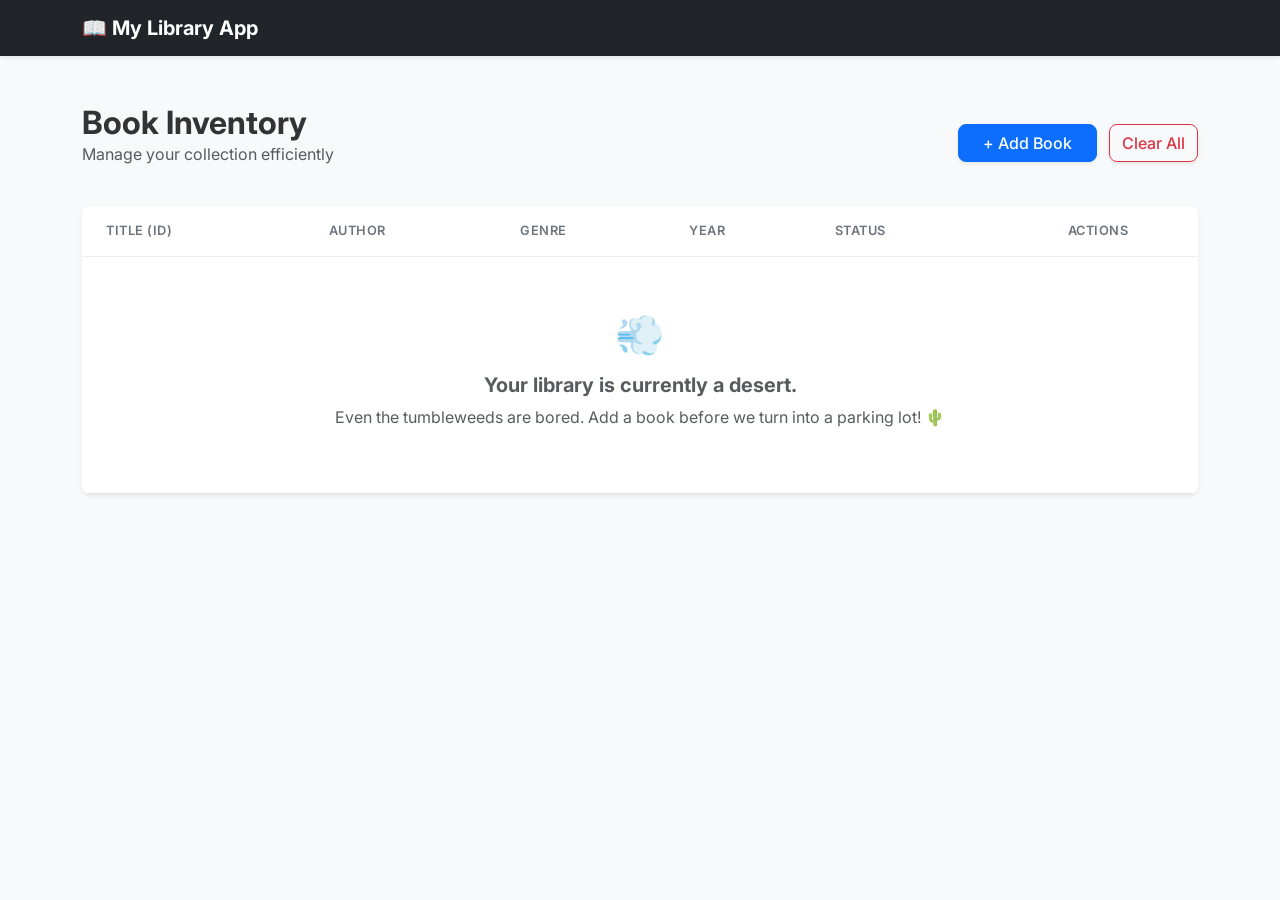
<file: LibraryManagement-main/LibraryManagement/index.html>
<!DOCTYPE html>
<html lang="en">

<head>
    <meta charset="UTF-8">
    <meta name="viewport" content="width=device-width, initial-scale=1.0">
    <title>Library Management System</title>
    <link href="https://fonts.googleapis.com/css2?family=Inter:wght@400;600&display=swap" rel="stylesheet">
    <link href="https://cdn.jsdelivr.net/npm/bootstrap@5.3.0/dist/css/bootstrap.min.css" rel="stylesheet">
    <link rel="stylesheet" href="index.css">
</head>

<body>
    <nav class="navbar navbar-expand-lg navbar-dark bg-dark shadow-sm mb-5">
        <div class="container">
            <a class="navbar-brand fw-bold" href="index.html">
                📖 My Library App
            </a>
        </div>
    </nav>

    <div class="container">
        <div class="d-flex justify-content-between align-items-center mb-4">
            <div>
                <h2 class="fw-bold mb-0">Book Inventory</h2>
                <p class="text-muted">Manage your collection efficiently</p>
            </div>
            <div>
                <a class="btn btn-primary px-4 shadow-sm" href="add-book.html">+ Add Book</a>
                <button class="btn btn-outline-danger ms-2 shadow-sm" id="clearAllBtn">Clear All</button>
            </div>
        </div>

        <div class="card border-0 shadow-sm rounded-3 overflow-hidden">
            <div class="table-responsive">
                <table class="table table-hover align-middle mb-0" id="booksTable">
                    <thead class="bg-light">
                        <tr>
                            <th class="ps-4">Title (ID)</th>
                            <th>Author</th>
                            <th>Genre</th>
                            <th>Year</th>
                            <th>Status</th>
                            <th class="text-center">Actions</th>
                        </tr>
                    </thead>
                    <tbody id="tableBody">
                        <tr>
                            <td colspan="6" class="text-center text-muted py-5">
                                <div class="fs-1 mb-2">💨</div>
                                <h5 class="fw-bold">Your library is currently a desert.</h5>
                                <p>Even the tumbleweeds are bored. Add a book before we turn into a parking lot! 🌵</p>

                            </td>
                        </tr>
                    </tbody>
                </table>
            </div>
        </div>
    </div>

    <script src="https://cdnjs.cloudflare.com/ajax/libs/jquery/3.7.1/jquery.min.js"></script>
    <script src="scripts/index.js"></script>
</body>

</html>
</file>
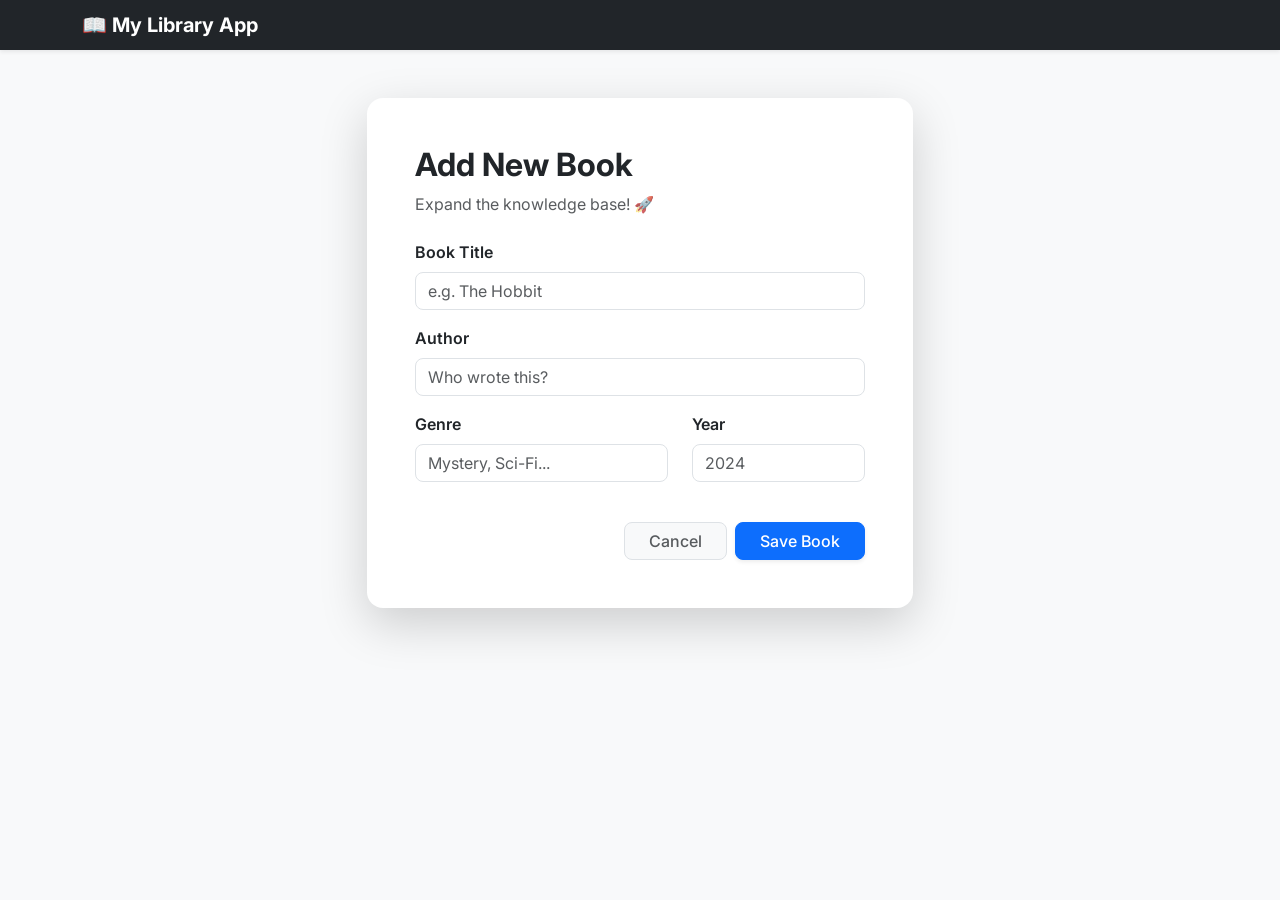
<file: LibraryManagement-main/LibraryManagement/add-book.html>
<!DOCTYPE html>
<html lang="en">
<head>
    <meta charset="UTF-8">
    <meta name="viewport" content="width=device-width, initial-scale=1.0">
    <title>Add Book - Library Management System</title>
    <link href="https://fonts.googleapis.com/css2?family=Inter:wght@400;600&display=swap" rel="stylesheet">
    <link href="https://cdn.jsdelivr.net/npm/bootstrap@5.3.0/dist/css/bootstrap.min.css" rel="stylesheet">
    <link rel="stylesheet" href="index.css">
</head>
<body class="bg-light" style="font-family: 'Inter', sans-serif;">
    <nav class="navbar navbar-dark bg-dark shadow-sm mb-5">
        <div class="container">
            <a class='navbar-brand fw-bold mb-0 h1' href='index.html'>📖 My Library App</a>
        </div>
    </nav>

    <div class="container">
        <div class="row justify-content-center">
            <div class="col-md-6">
                <div class="card border-0 shadow-lg rounded-4">
                    <div class="card-body p-5">
                        <h2 class="card-title fw-bold mb-2">Add New Book</h2>
                        <p class="text-muted mb-4">Expand the knowledge base! 🚀</p>
                        
                        <form id="addBookForm">
                            <div class="mb-3">
                                <label for="bookTitle" class="form-label fw-semibold">Book Title</label>
                                <input type="text" class="form-control rounded-3" id="bookTitle" placeholder="e.g. The Hobbit" required>
                            </div>
                            <div class="mb-3">
                                <label for="bookAuthor" class="form-label fw-semibold">Author</label>
                                <input type="text" class="form-control rounded-3" id="bookAuthor" placeholder="Who wrote this?" required>
                            </div>
                            <div class="row">
                                <div class="col-md-7 mb-3">
                                    <label for="bookGenre" class="form-label fw-semibold">Genre</label>
                                    <input type="text" class="form-control rounded-3" id="bookGenre" placeholder="Mystery, Sci-Fi..." required>
                                </div>
                                <div class="col-md-5 mb-3">
                                    <label for="publishedYear" class="form-label fw-semibold">Year</label>
                                    <input type="number" class="form-control rounded-3" id="publishedYear" min="1000" max="2099" placeholder="2024" required>
                                </div>
                            </div>
                            
                            <div class="d-grid gap-2 d-md-flex justify-content-md-end mt-4">
                                <a class='btn btn-light px-4 border text-muted' href='index.html'>Cancel</a>
                                <button type="submit" class="btn btn-primary px-4 shadow-sm" onclick="saveBookInfo(event)">Save Book</button>
                            </div>
                        </form>
                    </div>
                </div>
            </div>
        </div>
    </div>

    <script src="https://cdnjs.cloudflare.com/ajax/libs/jquery/3.7.1/jquery.min.js"></script>
    <script src="scripts/add-book.js"></script>
</body>
</html>
</file>
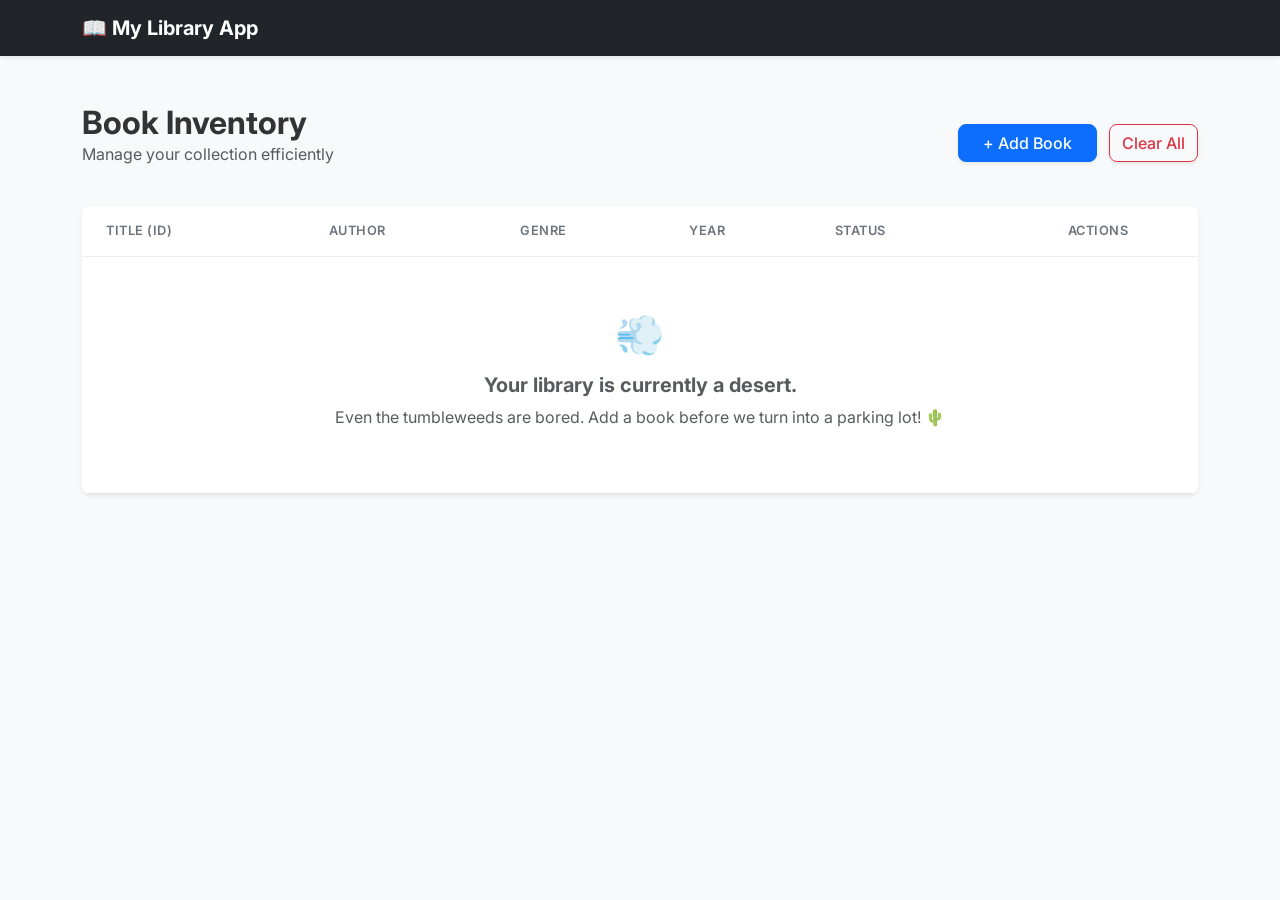
<file: LibraryManagement-main/LibraryManagement/delete-book.html>
<!DOCTYPE html>
<html lang="en">
<head>
    <meta charset="UTF-8">
    <meta name="viewport" content="width=device-width, initial-scale=1.0">
    <title>Delete Book - Library Management System</title>
    <link href="https://cdn.jsdelivr.net/npm/bootstrap@5.3.0/dist/css/bootstrap.min.css" rel="stylesheet">
</head>
<body class="bg-light">
    <nav class="navbar navbar-dark bg-dark mb-5">
        <div class="container">
            <a class='navbar-brand mb-0 h1' href='index.html'>Library Management System</a>
        </div>
    </nav>

    <div class="container">
        <div class="row justify-content-center">
            <div class="col-md-6">
                <div class="card border-danger">
                    <div class="card-body p-5">
                        <h2 class="card-title text-danger mb-3">Delete Book</h2>
                        <p class="mb-4">Are you sure you want to delete this book from the inventory?</p>

                        <div class="alert alert-light" id="bookInfo">
                            <p><strong>Title:</strong> <span id="infoTitle"></span></p>
                            <p><strong>Book ID:</strong> <span id="infoId"></span></p>
                        </div>

                        <p class="text-muted small mb-4">This action cannot be undone.</p>

                        <div class="d-grid gap-2 d-md-flex justify-content-md-end">
                            <a class='btn btn-secondary' href='index.html'>Cancel</a>
                            <button type="button" class="btn btn-danger" id="confirmDeleteBtn">Yes, Delete Book</button>
                        </div>
                    </div>
                </div>
            </div>
        </div>
    </div>
<script src="https://cdnjs.cloudflare.com/ajax/libs/jquery/3.7.1/jquery.min.js" integrity="sha512-v2CJ7UaYy4JwqLDIrZUI/4hqeoQieOmAZNXBeQyjo21dadnwR+8ZaIJVT8EE2iyI61OV8e6M8PP2/4hpQINQ/g==" crossorigin="anonymous" referrerpolicy="no-referrer"></script>
    <script src="scripts/delete-book.js"></script>
</body>
</html>
</file>
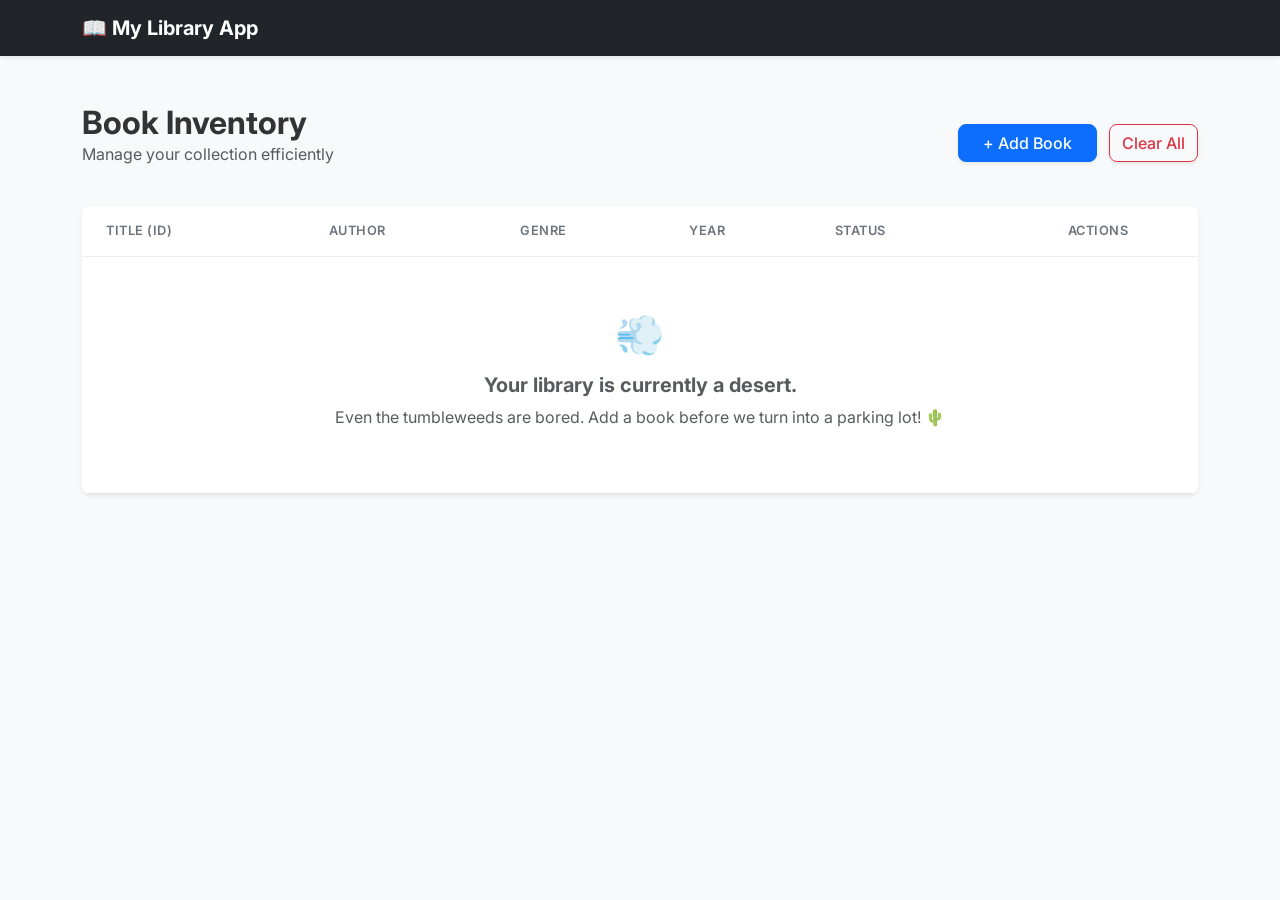
<file: LibraryManagement-main/LibraryManagement/edit-book.html>
<!DOCTYPE html>
<html lang="en">
<head>
    <meta charset="UTF-8">
    <meta name="viewport" content="width=device-width, initial-scale=1.0">
    <title>Edit Book - Library Management System</title>
    <link href="https://cdn.jsdelivr.net/npm/bootstrap@5.3.0/dist/css/bootstrap.min.css" rel="stylesheet">
</head>
<body class="bg-light">
    <nav class="navbar navbar-dark bg-dark mb-5">
        <div class="container">
            <a class='navbar-brand mb-0 h1' href='index.html'>Library Management System</a>
        </div>
    </nav>

    <div class="container">
        <div class="row justify-content-center">
            <div class="col-md-6">
                <div class="card">
                    <div class="card-body p-5">
                        <h2 class="card-title mb-4">Edit Book</h2>
                        <form id="editBookForm">
                            <div class="mb-3">
                                <label for="bookTitle" class="form-label">Book Title</label>
                                <input type="text" class="form-control" id="bookTitle" required>
                            </div>
                            <div class="mb-3">
                                <label for="bookId" class="form-label">Book ID</label>
                                <input type="text" class="form-control" id="bookId" readonly>
                            </div>
                            <div class="mb-3">
                                <label for="bookAuthor" class="form-label">Author</label>
                                <input type="text" class="form-control" id="bookAuthor" required>
                            </div>
                            <div class="mb-3">
                                <label for="bookGenre" class="form-label">Genre</label>
                                <input type="text" class="form-control" id="bookGenre" required>
                            </div>
                            <div class="mb-3">
                                <label for="publishedYear" class="form-label">Published Year</label>
                                <input type="number" class="form-control" id="publishedYear" min="1000" max="2099" required>
                            </div>
                            <div class="d-grid gap-2 d-md-flex justify-content-md-end mt-4">
                                <a class='btn btn-secondary' href='index.html'>Cancel</a>
                                <button type="submit" class="btn btn-primary">Update Book</button>
                            </div>
                        </form>
                    </div>
                </div>
            </div>
        </div>
    </div>
<script src="https://cdnjs.cloudflare.com/ajax/libs/jquery/3.7.1/jquery.min.js" integrity="sha512-v2CJ7UaYy4JwqLDIrZUI/4hqeoQieOmAZNXBeQyjo21dadnwR+8ZaIJVT8EE2iyI61OV8e6M8PP2/4hpQINQ/g==" crossorigin="anonymous" referrerpolicy="no-referrer"></script>
<script src="scripts/edit-book.js"></script>
</body>
</html>
</file>
<file: LibraryManagement-main/LibraryManagement/index.css>
/* Custom Modern Styles */
body {
    background-color: #f8f9fa; /* Light grey background */
    font-family: 'Inter', sans-serif;
    color: #333;
}

/* Make the table header look cleaner */
thead.bg-light th {
    font-weight: 600;
    text-transform: uppercase;
    font-size: 0.8rem;
    letter-spacing: 0.5px;
    color: #6c757d;
    border-bottom: 1px solid #eee;
    padding: 15px;
}

/* Smooth hover effect for rows */
.table-hover tbody tr:hover {
    background-color: #f1f4f9;
    transition: 0.2s ease-in-out;
}
/* Style for the delete button in the table rows */
.btn-delete {
    background-color: transparent;
    color: #dc3545;
    border: 1px solid #dc3545;
    padding: 4px 12px;
    border-radius: 6px;
    transition: all 0.2s;
}

.btn-delete:hover {
    background-color: #dc3545;
    color: white;
}

/* Customizing Buttons */
.btn {
    border-radius: 8px; /* Slightly rounder buttons */
    font-weight: 500;
}

.card {
    border: none;
}

/* Simple transition for links */
a {
    transition: 0.3s;
}
</file>
